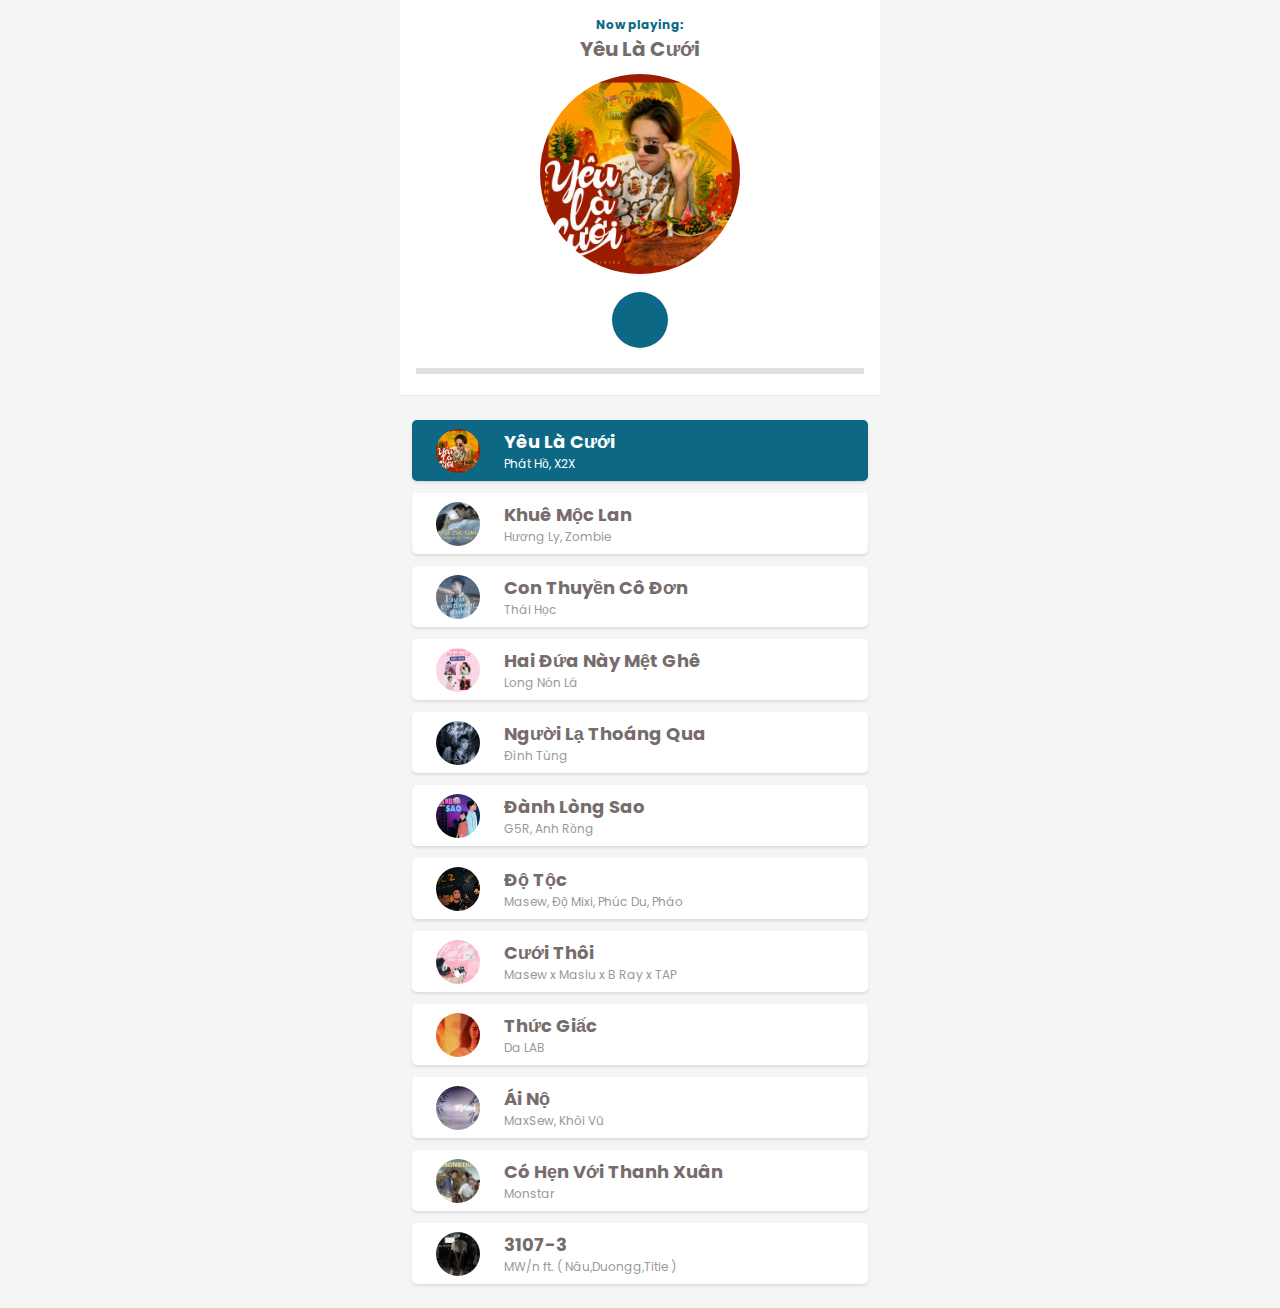
<file: index.html>
<!DOCTYPE html>
<html lang="en">

<head>
    <meta name="viewport" content="width=device-width, initial-scale=1.0">
    <title>Music player</title>
    <link rel="stylesheet" href="https://cdnjs.cloudflare.com/ajax/libs/font-awesome/5.15.2/css/all.min.css" integrity="sha512-HK5fgLBL+xu6dm/Ii3z4xhlSUyZgTT9tuc/hSrtw6uzJOvgRr2a9jyxxT1ely+B+xFAmJKVSTbpM/CuL7qxO8w==" crossorigin="anonymous" />
    <link rel="preconnect" href="https://fonts.gstatic.com">
    <link href="https://fonts.googleapis.com/css2?family=Poppins:wght@300;400;600&display=swap" rel="stylesheet">
    <link rel="stylesheet" href="./css/music.css">


</head>

<body>

    <div class="player">
        <!-- Dashboard -->
        <div class="dashboard">
            <!-- Header -->
            <header>
                <h4>Now playing:</h4>
                <h2>Name Music</h2>
            </header>

            <!-- CD -->
            <div class="cd">
                <div class="cd-thumb" style="background-image: url('./images/songmusic5.jpg')">
                </div>
            </div>

            <!-- Control -->
            <div class="control">
                <div class="btn btn-repeat">
                    <i class="fas fa-redo"></i>
                </div>
                <div class="btn btn-prev">
                    <i class="fas fa-step-backward"></i>
                </div>
                <div class="btn btn-toggle-play">
                    <i class="fas fa-pause icon-pause"></i>
                    <i class="fas fa-play icon-play"></i>
                </div>
                <div class="btn btn-next">
                    <i class="fas fa-step-forward"></i>
                </div>
                <div class="btn btn-random">
                    <i class="fas fa-random"></i>
                </div>
            </div>

            <input id="progress" class="progress" type="range" value="0" step="0.5" min="0" max="100">

            <audio id="audio" src=""></audio>
        </div>

        <!-- Playlist -->
        <div class="playlist">
        </div>
    </div>
    <script src="./js/music.js">
    </script>
</body>

</html>
</file>
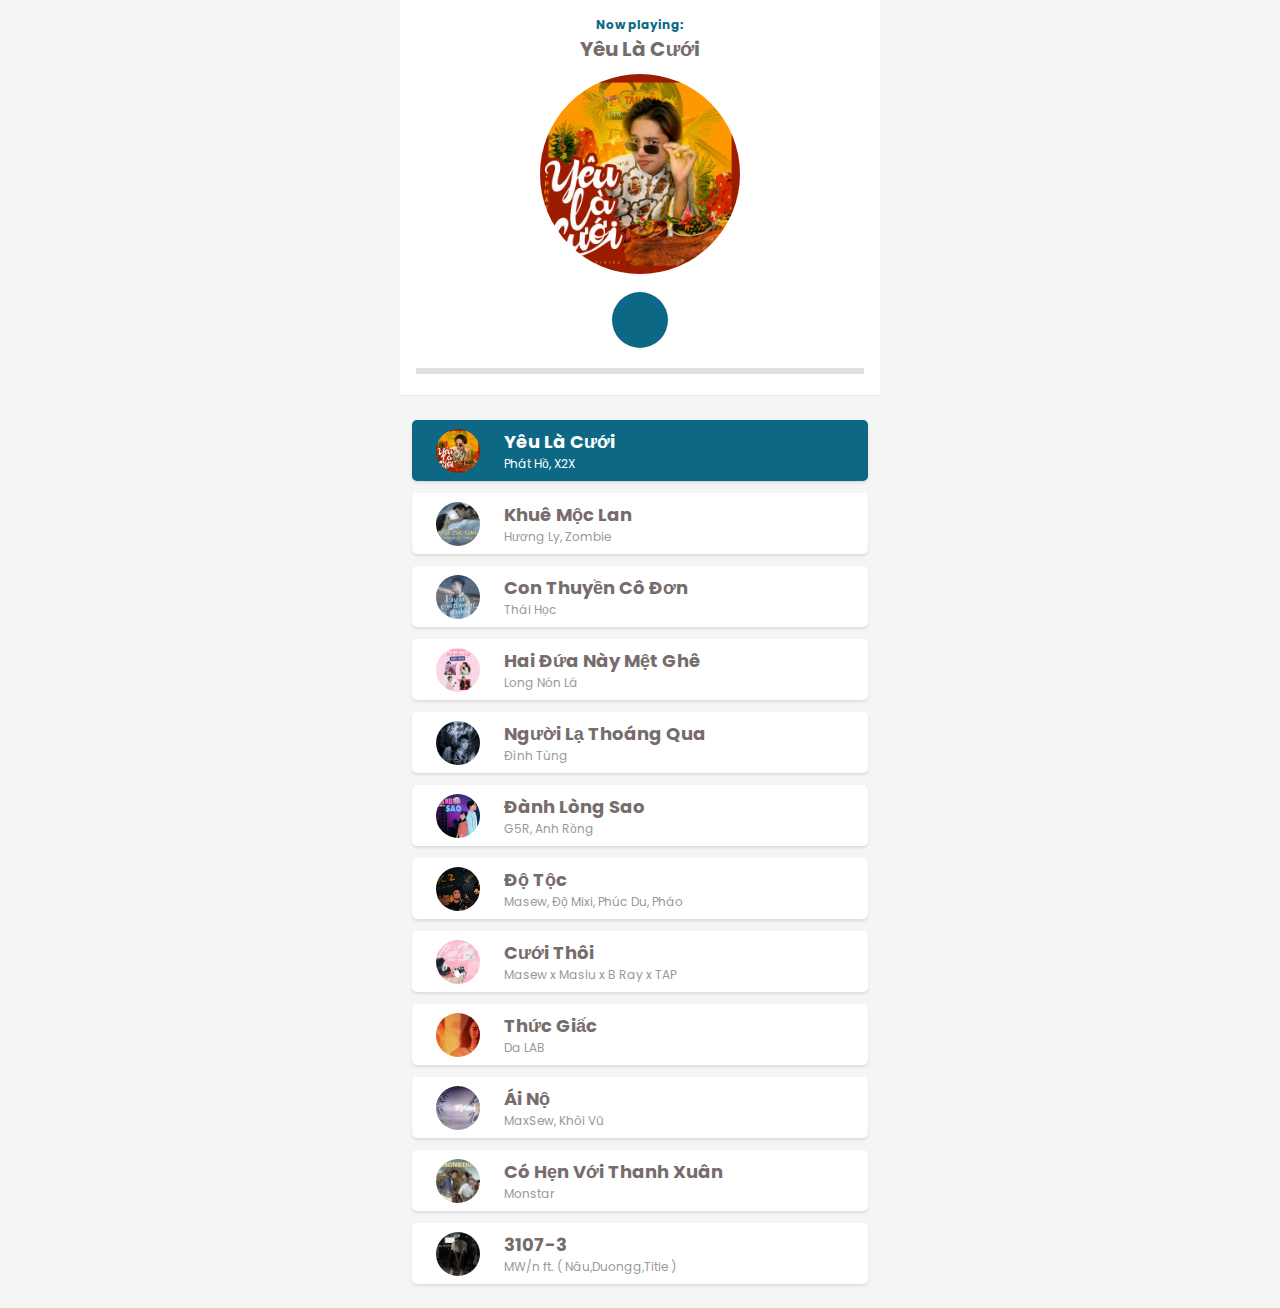
<file: music.html>
<!DOCTYPE html>
<html lang="en">

<head>
    <meta name="viewport" content="width=device-width, initial-scale=1.0">
    <title>Music player</title>
    <link rel="stylesheet" href="https://cdnjs.cloudflare.com/ajax/libs/font-awesome/5.15.2/css/all.min.css" integrity="sha512-HK5fgLBL+xu6dm/Ii3z4xhlSUyZgTT9tuc/hSrtw6uzJOvgRr2a9jyxxT1ely+B+xFAmJKVSTbpM/CuL7qxO8w==" crossorigin="anonymous" />
    <link rel="preconnect" href="https://fonts.gstatic.com">
    <link href="https://fonts.googleapis.com/css2?family=Poppins:wght@300;400;600&display=swap" rel="stylesheet">
    <link rel="stylesheet" href="./css/music.css">


</head>

<body>

    <div class="player">
        <!-- Dashboard -->
        <div class="dashboard">
            <!-- Header -->
            <header>
                <h4>Now playing:</h4>
                <h2>Name Music</h2>
            </header>

            <!-- CD -->
            <div class="cd">
                <div class="cd-thumb" style="background-image: url('./images/songmusic5.jpg')">
                </div>
            </div>

            <!-- Control -->
            <div class="control">
                <div class="btn btn-repeat">
                    <i class="fas fa-redo"></i>
                </div>
                <div class="btn btn-prev">
                    <i class="fas fa-step-backward"></i>
                </div>
                <div class="btn btn-toggle-play">
                    <i class="fas fa-pause icon-pause"></i>
                    <i class="fas fa-play icon-play"></i>
                </div>
                <div class="btn btn-next">
                    <i class="fas fa-step-forward"></i>
                </div>
                <div class="btn btn-random">
                    <i class="fas fa-random"></i>
                </div>
            </div>

            <input id="progress" class="progress" type="range" value="0" step="0.5" min="0" max="100">

            <audio id="audio" src=""></audio>
        </div>

        <!-- Playlist -->
        <div class="playlist">
        </div>
    </div>
    <script src="./js/music.js">
    </script>
</body>

</html>
</file>
<file: css/music.css>
:root {
    --primary-color: #0c6885;
    --text-color: rgb(119, 108, 108);
    --icon-color: rgba(188, 235, 19, 0.705);
}

* {
    padding: 0;
    margin: 0;
    box-sizing: inherit;
}

body {
    background-color: #f5f5f5;
}

html {
    box-sizing: border-box;
    font-family: "Poppins", sans-serif;
}

.player {
    position: relative;
    max-width: 480px;
    margin: 0 auto;
}

.player .icon-pause {
    display: none;
}

.player.playing .icon-pause {
    display: inline-block;
}

.player.playing .icon-play {
    display: none;
}

.dashboard {
    padding: 16px 16px 14px;
    background-color: #fff;
    position: fixed;
    top: 0px;
    width: 100%;
    max-width: 480px;
    border-bottom: 1px solid #ebebeb;
}


/* HEADER */

header {
    text-align: center;
    margin-bottom: 10px;
}

header h4 {
    color: var(--primary-color);
    font-size: 12px;
}

header h2 {
    color: var(--text-color);
    font-size: 20px;
}


/* CD */

.cd {
    display: flex;
    margin: auto;
    width: 200px;
}

.cd-thumb {
    width: 100%;
    padding-top: 100%;
    border-radius: 50%;
    background-color: #333;
    background-size: cover;
    margin: auto;
}


/* CONTROL */

.control {
    display: flex;
    align-items: center;
    justify-content: space-around;
    padding: 18px 0 8px 0;
}

.control .btn {
    color: rgb(159, 194, 192);
    padding: 18px;
    font-size: 18px;
}

.control .btn.active {
    color: var(--icon-color);
}

.control .btn-toggle-play {
    width: 56px;
    height: 56px;
    border-radius: 50%;
    font-size: 24px;
    color: #fff;
    display: flex;
    align-items: center;
    justify-content: center;
    background-color: var(--primary-color);
}

.progress {
    width: 100%;
    -webkit-appearance: none;
    height: 6px;
    background: #d3d3d3;
    outline: none;
    opacity: 0.7;
    -webkit-transition: 0.2s;
    transition: opacity 0.2s;
}

.progress::-webkit-slider-thumb {
    -webkit-appearance: none;
    border-radius: 30%;
    appearance: none;
    width: 30px;
    height: 30px;
    background: url(https://nhatkiemphithien.vn/wp-content/uploads/2020/03/tranh-to-mau-con-meo-4.jpeg);
    background-repeat: no-repeat;
    background-size: 30px 30px;
    cursor: pointer;
    transform: rotate(-40deg);
}


/* PLAYLIST */

.playlist {
    margin-top: 408px;
    padding: 12px;
}

.song {
    display: flex;
    align-items: center;
    margin-bottom: 12px;
    background-color: #fff;
    padding: 8px 16px;
    border-radius: 5px;
    box-shadow: 0 2px 3px rgba(0, 0, 0, 0.1);
}

.song.active {
    background-color: var(--primary-color);
}

.song:active {
    opacity: 0.8;
}

.song.active .option,
.song.active .author,
.song.active .title {
    color: #fff;
}

.song .thumb {
    width: 44px;
    height: 44px;
    border-radius: 50%;
    background-size: cover;
    margin: 0 8px;
}

.song .body {
    flex: 1;
    padding: 0 16px;
}

.song .title {
    font-size: 18px;
    color: var(--text-color);
}

.song .author {
    font-size: 12px;
    color: #999;
}

.song .option {
    padding: 16px 8px;
    color: #999;
    font-size: 18px;
}
</file>
